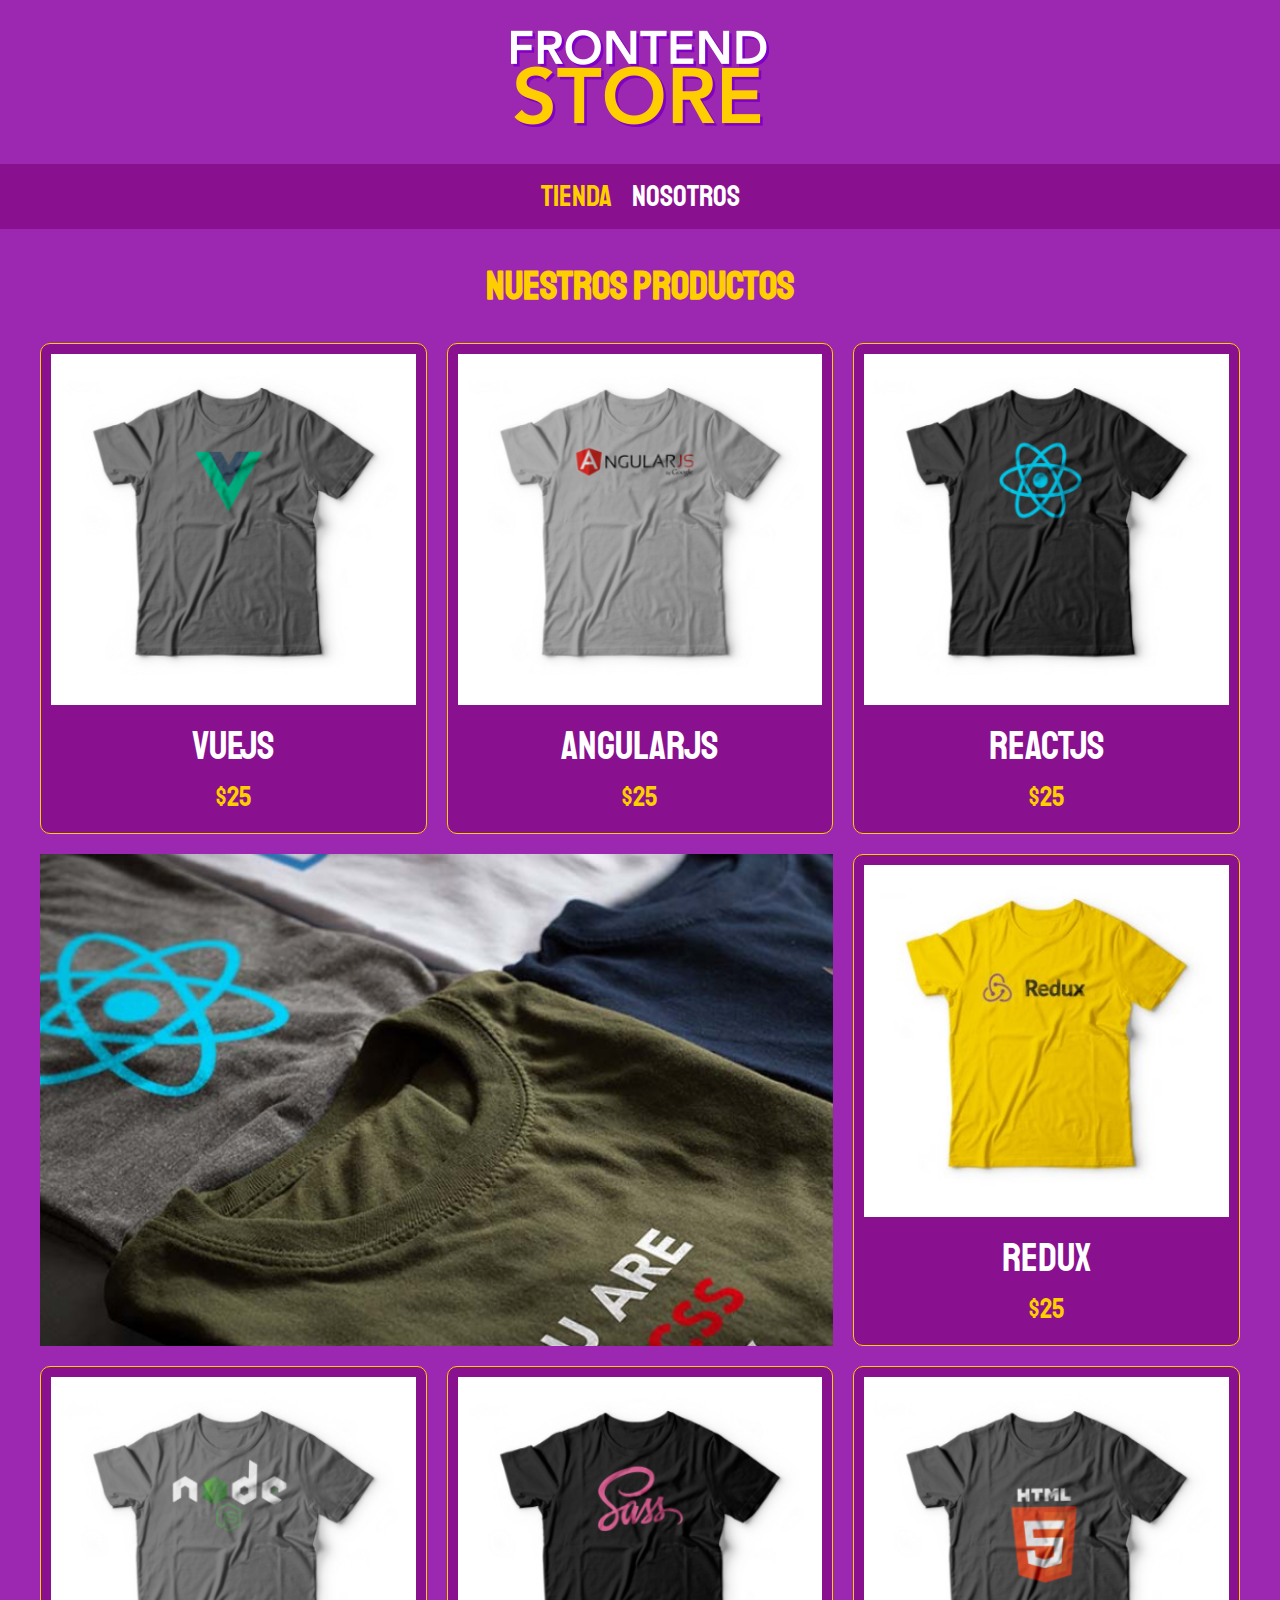
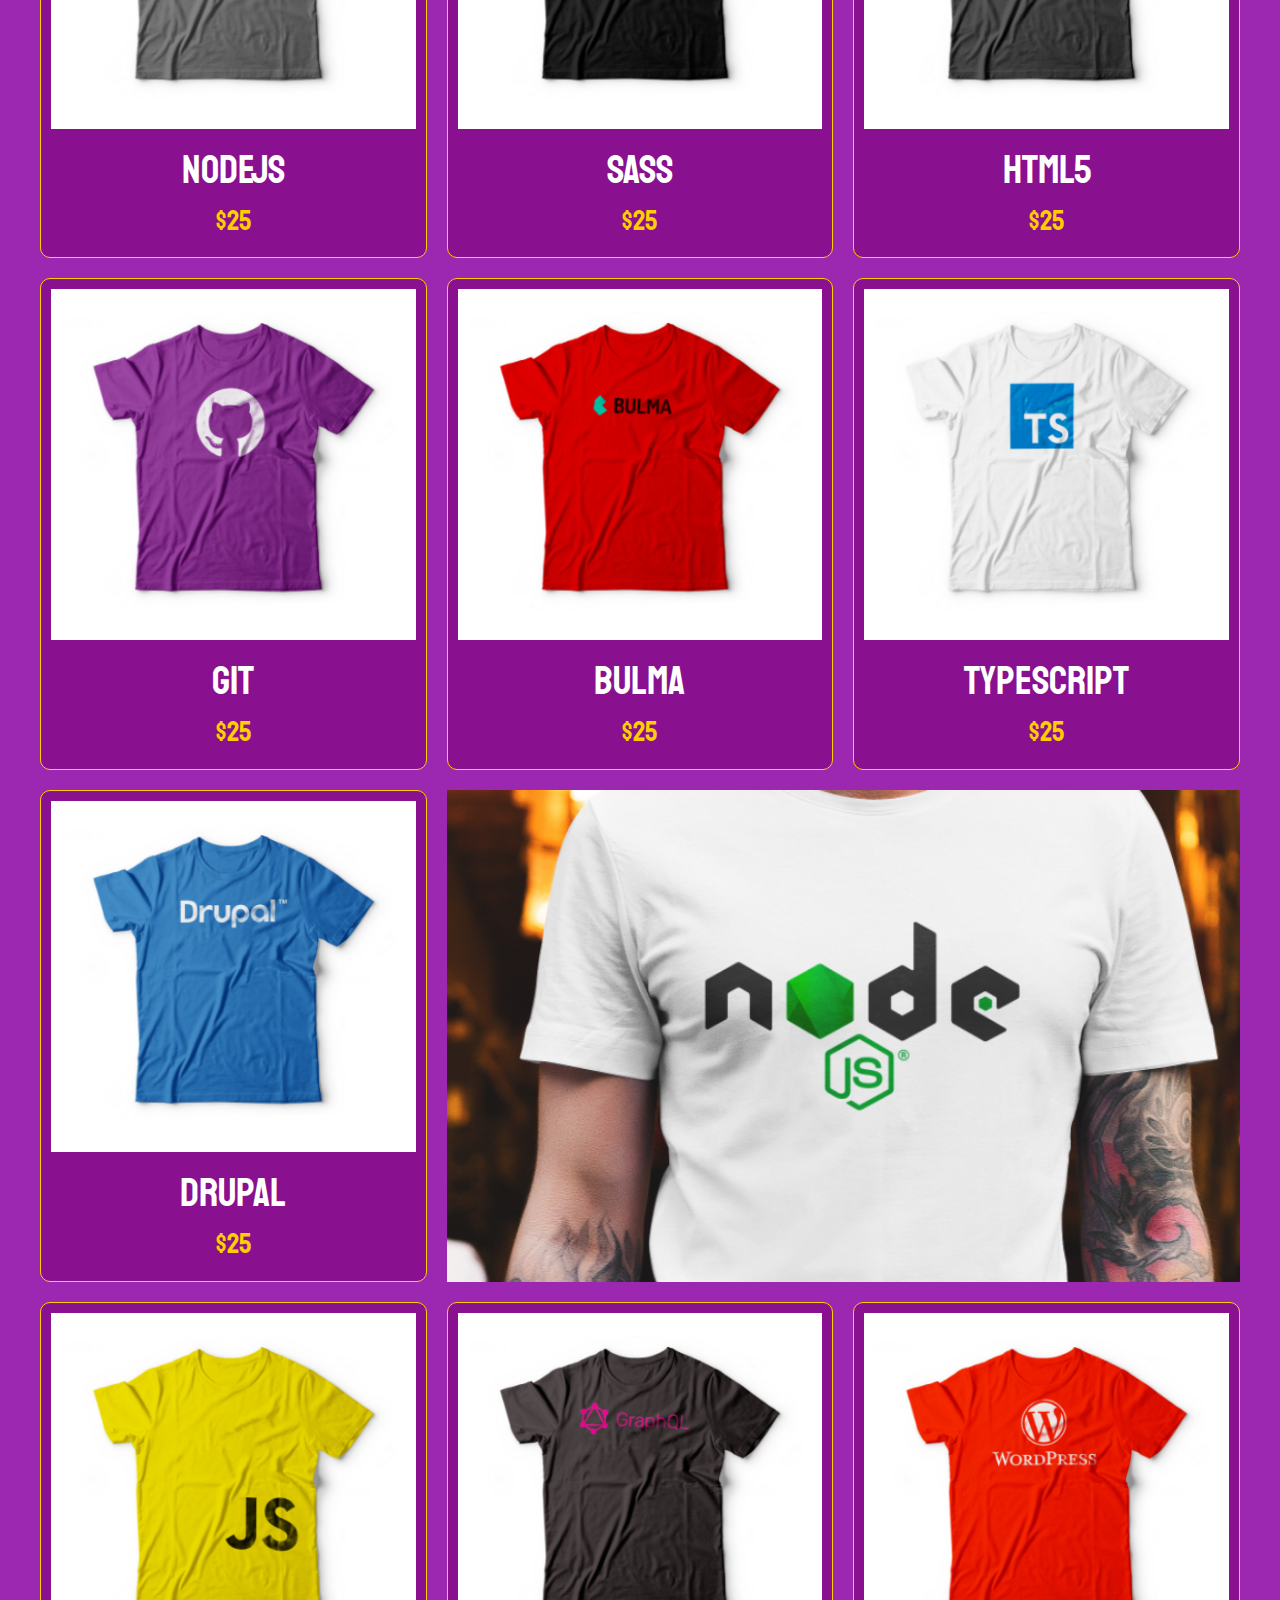
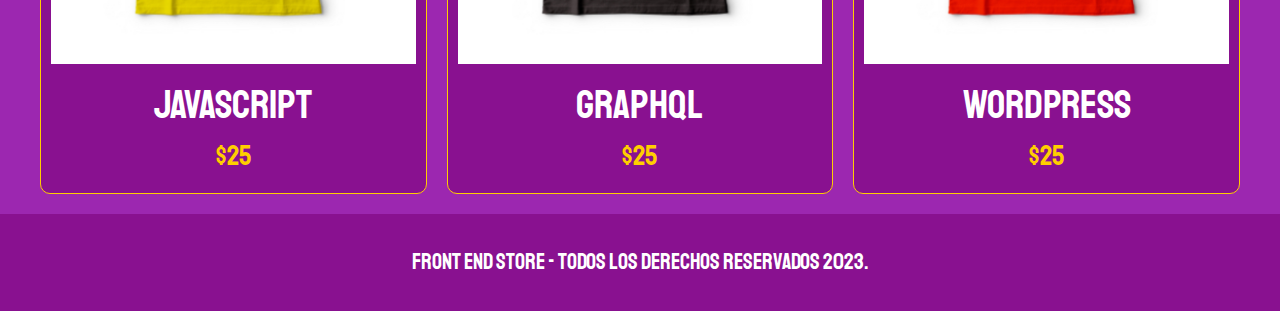
<file: index.html>
<!DOCTYPE html>
<html lang="en">

<head>
    <meta charset="UTF-8">
    <meta name="viewport" content="width=device-width, initial-scale=1.0">
    <title>Frontend Store</title>


    <!-- Realizando la precarga, cuando se carga una página se cargan tres cosas: El HTML, el CSS y el JavaScript, cuando haces un reload haces que cierto css se cargue a la misma vez que el HTML -->
    <link rel="preload" href="css/normalize.css" as="style">
    <link rel="preload" href="css/styles.css" as="style">

    <!-- Linkeando el HTML con el normalize, estandarizando sin depender del navegador -->
    <link rel="stylesheet" href="css/normalize.css">
    <!-- Linkeando el HTML con el CSS -->
    <link rel="stylesheet" href="css/styles.css">

    <!-- Se importa cierta grupo de fonts de Google, se seleccionan un grupo y luego se copia el link -->
    <link rel="preconnect" href="https://fonts.googleapis.com">
    <link rel="preconnect" href="https://fonts.gstatic.com" crossorigin>
    <link href="https://fonts.googleapis.com/css2?family=Staatliches&display=swap" rel="stylesheet">
</head>

<body>
    <header class="header">
        <a href="index.html"><img class="header__logo" src="img/logo.png" alt="imagen-logo"></a>
    </header>

    <nav class="navigation">
        <!-- Se indica el a que se encuentra activo en la página -->
        <a class="navigation__link navigation__link--active" href="index.html">Tienda</a>
        <a class="navigation__link" href="nosotros.html">Nosotros</a>
    </nav>

    <main class="container">
        <h1>Nuestros productos</h1>
        <!-- Hay una cuadrícula, por lo tanto se define un grid -->
        <div class="grid">
            <div class="product">
                <!-- Es un link en donde se va a producto.html y como es una página estática muestra lo mismo -->
                <a href="producto.html">
                    <img class="product__image" src="img/1.jpg" alt="T-shirt image">
                    <div class="product__information">
                        <p class="product__name">VueJS</p>
                        <p class="product__price">$25</p>
                    </div>
                </a>
            </div>

            <div class="product">
                <a href="producto.html">
                    <img class="product__image" src="img/2.jpg" alt="T-shirt image">
                    <div class="product__information">
                        <p class="product__name">AngularJS</p>
                        <p class="product__price">$25</p>
                    </div>
                </a>
            </div>

            <div class="product">
                <a href="producto.html">
                    <img class="product__image" src="img/3.jpg" alt="T-shirt image">
                    <div class="product__information">
                        <p class="product__name">ReactJS</p>
                        <p class="product__price">$25</p>
                    </div>
                </a>
            </div>

            <div class="product">
                <a href="producto.html">
                    <img class="product__image" src="img/4.jpg" alt="T-shirt image">
                    <div class="product__information">
                        <p class="product__name">Redux</p>
                        <p class="product__price">$25</p>
                    </div>
                </a>
            </div>

            <div class="product">
                <a href="producto.html">
                    <img class="product__image" src="img/5.jpg" alt="T-shirt image">
                    <div class="product__information">
                        <p class="product__name">NodeJS</p>
                        <p class="product__price">$25</p>
                    </div>
                </a>
            </div>

            <div class="product">
                <a href="producto.html">
                    <img class="product__image" src="img/6.jpg" alt="T-shirt image">
                    <div class="product__information">
                        <p class="product__name">SASS</p>
                        <p class="product__price">$25</p>
                    </div>
                </a>
            </div>

            <div class="product">
                <a href="producto.html">
                    <img class="product__image" src="img/7.jpg" alt="T-shirt image">
                    <div class="product__information">
                        <p class="product__name">html5</p>
                        <p class="product__price">$25</p>
                    </div>
                </a>
            </div>

            <div class="product">
                <a href="producto.html">
                    <img class="product__image" src="img/8.jpg" alt="T-shirt image">
                    <div class="product__information">
                        <p class="product__name">Git</p>
                        <p class="product__price">$25</p>
                    </div>
                </a>
            </div>

            <div class="product">
                <a href="producto.html">
                    <img class="product__image" src="img/9.jpg" alt="T-shirt image">
                    <div class="product__information">
                        <p class="product__name">Bulma</p>
                        <p class="product__price">$25</p>
                    </div>
                </a>
            </div>

            <div class="product">
                <a href="producto.html">
                    <img class="product__image" src="img/10.jpg" alt="T-shirt image">
                    <div class="product__information">
                        <p class="product__name">TypeScript</p>
                        <p class="product__price">$25</p>
                    </div>
                </a>
            </div>

            <div class="product">
                <a href="producto.html">
                    <img class="product__image" src="img/11.jpg" alt="T-shirt image">
                    <div class="product__information">
                        <p class="product__name">Drupal</p>
                        <p class="product__price">$25</p>
                    </div>
                </a>
            </div>

            <div class="product">
                <a href="producto.html">
                    <img class="product__image" src="img/12.jpg" alt="T-shirt image">
                    <div class="product__information">
                        <p class="product__name">JavaScript</p>
                        <p class="product__price">$25</p>
                    </div>
                </a>
            </div>

            <div class="product">
                <a href="producto.html">
                    <img class="product__image" src="img/13.jpg" alt="T-shirt image">
                    <div class="product__information">
                        <p class="product__name">GraphQL</p>
                        <p class="product__price">$25</p>
                    </div>
                </a>
            </div>

            <div class="product">
                <a href="producto.html">
                    <img class="product__image" src="img/14.jpg" alt="T-shirt image">
                    <div class="product__information">
                        <p class="product__name">WordPress</p>
                        <p class="product__price">$25</p>
                    </div>
                </a>
            </div>

            <!-- Para aquellas imágenes que ocupan dos espacios -->
            <div class="graph tshirt--graph"></div>
            
            <div class="graph node--graph"></div>

        </div>
    </main>

    <footer class="footer">
        <p class="footer__text">Front End Store - Todos los derechos reservados 2023.</p>
    </footer>

</body>

</html>
</file>
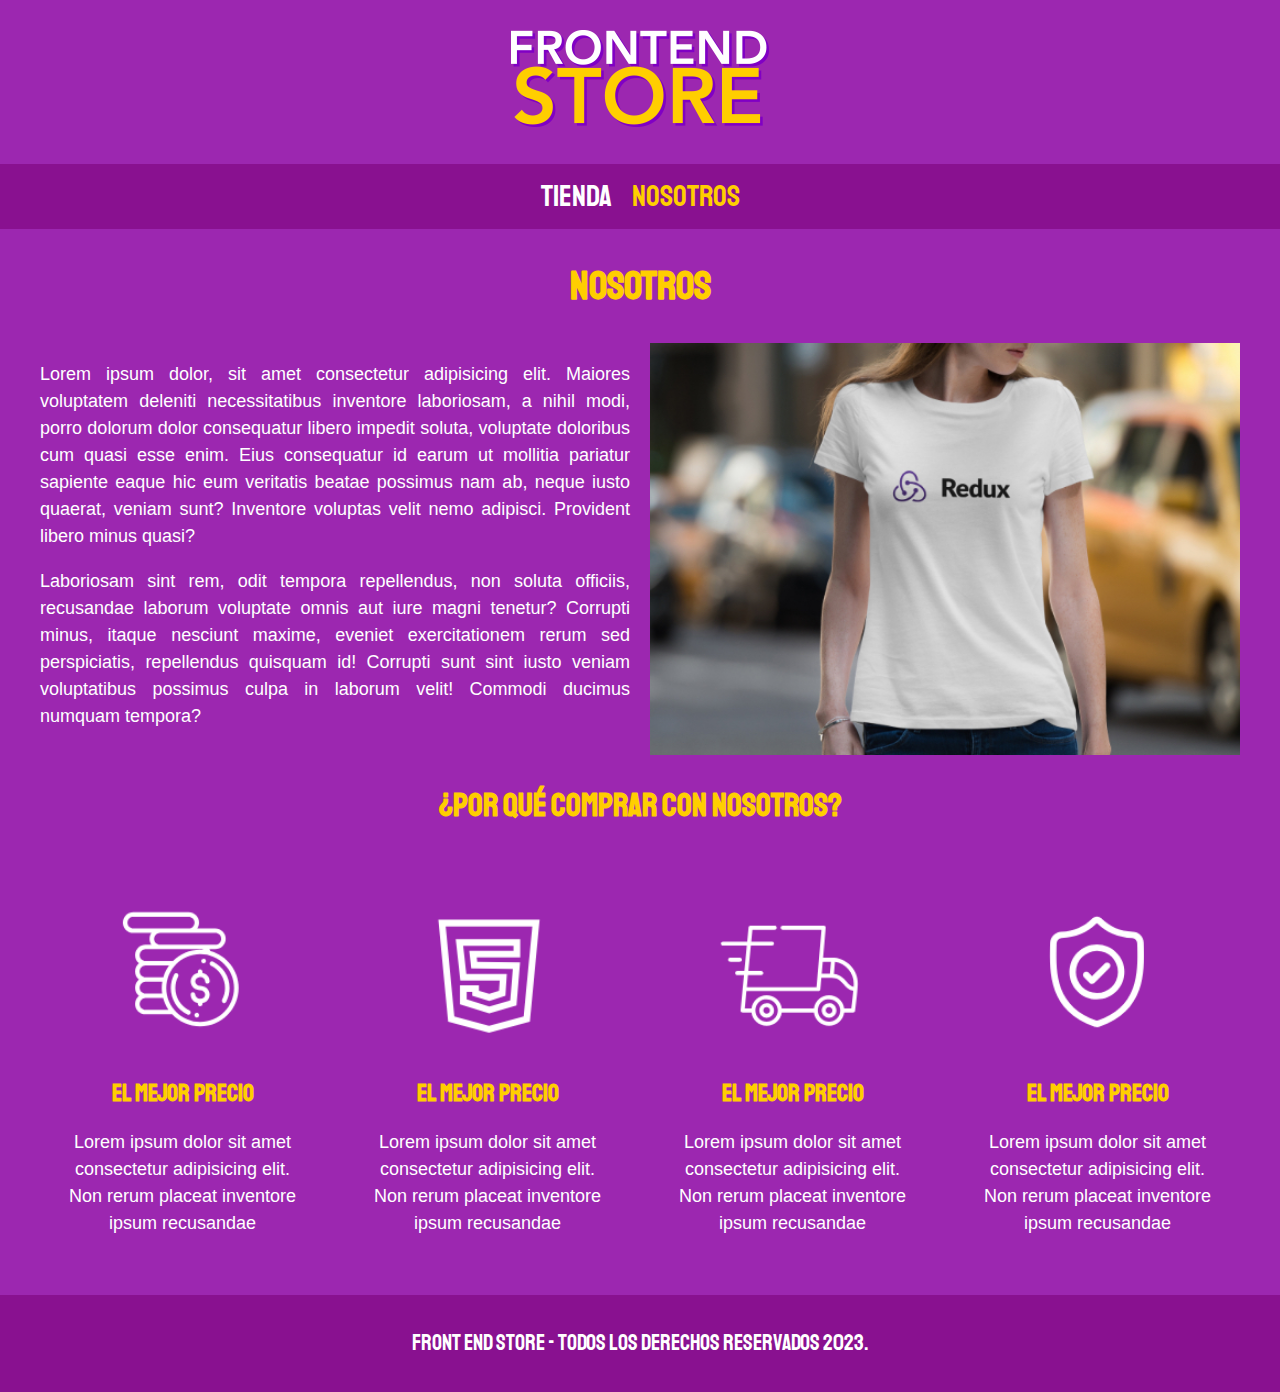
<file: nosotros.html>
<!DOCTYPE html>
<html lang="en">

<head>
    <meta charset="UTF-8">
    <meta name="viewport" content="width=device-width, initial-scale=1.0">
    <title>Frontend Store</title>


    <!-- Realizando la precarga, cuando se carga una página se cargan tres cosas: El HTML, el CSS y el JavaScript, cuando haces un reload haces que cierto css se cargue a la misma vez que el HTML -->
    <link rel="preload" href="css/normalize.css" as="style">
    <link rel="preload" href="css/styles.css" as="style">

    <!-- Linkeando el HTML con el normalize, estandarizando sin depender del navegador -->
    <link rel="stylesheet" href="css/normalize.css">
    <!-- Linkeando el HTML con el CSS -->
    <link rel="stylesheet" href="css/styles.css">

    <!-- Se importa cierta grupo de fonts de Google, se seleccionan un grupo y luego se copia el link -->
    <link rel="preconnect" href="https://fonts.googleapis.com">
    <link rel="preconnect" href="https://fonts.gstatic.com" crossorigin>
    <link href="https://fonts.googleapis.com/css2?family=Staatliches&display=swap" rel="stylesheet">
</head>

<body>
    <header class="header">
        <a href="index.html"><img class="header__logo" src="img/logo.png" alt="imagen-logo"></a>
    </header>

    <nav class="navigation">
        <!-- Se indica el a que se encuentra activo en la página -->
        <a class="navigation__link" href="index.html">Tienda</a>
        <a class="navigation__link navigation__link--active" href="nosotros.html">Nosotros</a>
    </nav>

    <main class="container">
        <h1>Nosotros</h1>
        <!-- Para colocar un div con clase, se puede poner .nombreDeClase -->
        <div class="us">
            <div class="us__content">
                <p>Lorem ipsum dolor, sit amet consectetur adipisicing elit. Maiores voluptatem deleniti necessitatibus inventore laboriosam, a nihil modi, porro dolorum dolor consequatur libero impedit soluta, voluptate doloribus cum quasi esse enim.
                Eius consequatur id earum ut mollitia pariatur sapiente eaque hic eum veritatis beatae possimus nam ab, neque iusto quaerat, veniam sunt? Inventore voluptas velit nemo adipisci. Provident libero minus quasi?
                </p>
                <p>
                Laboriosam sint rem, odit tempora repellendus, non soluta officiis, recusandae laborum voluptate omnis aut iure magni tenetur? Corrupti minus, itaque nesciunt maxime, eveniet exercitationem rerum sed perspiciatis, repellendus quisquam id!
                Corrupti sunt sint iusto veniam voluptatibus possimus culpa in laborum velit! Commodi ducimus numquam tempora?</p>
            </div>
            <img class="us__image" src="img/nosotros.jpg" alt="Image about us">
        </div>
    </main>

    <div class="container">
        <h2>¿Por qué comprar con nosotros?</h2>
        <div class="blocks">
            <div class="block">
                <img class="block__image" src="img/icono_1.png" alt="why buy">
                <h3 class="block__title">El mejor precio</h3>
                <p>Lorem ipsum dolor sit amet consectetur adipisicing elit. Non rerum placeat inventore ipsum recusandae</p>
            </div>

            <div class="block">
                <img class="block__image" src="img/icono_2.png" alt="why buy">
                <h3 class="block__title">El mejor precio</h3>
                <p>Lorem ipsum dolor sit amet consectetur adipisicing elit. Non rerum placeat inventore ipsum recusandae</p>
            </div>

            <div class="block">
                <img class="block__image" src="img/icono_3.png" alt="why buy">
                <h3 class="block__title">El mejor precio</h3>
                <p>Lorem ipsum dolor sit amet consectetur adipisicing elit. Non rerum placeat inventore ipsum recusandae</p>
            </div>

            <div class="block">
                <img class="block__image" src="img/icono_4.png" alt="why buy">
                <h3 class="block__title">El mejor precio</h3>
                <p>Lorem ipsum dolor sit amet consectetur adipisicing elit. Non rerum placeat inventore ipsum recusandae</p>
            </div>
        </div>
    </div>

    <footer class="footer">
        <p class="footer__text">Front End Store - Todos los derechos reservados 2023.</p>
    </footer>

</body>

</html>
</file>
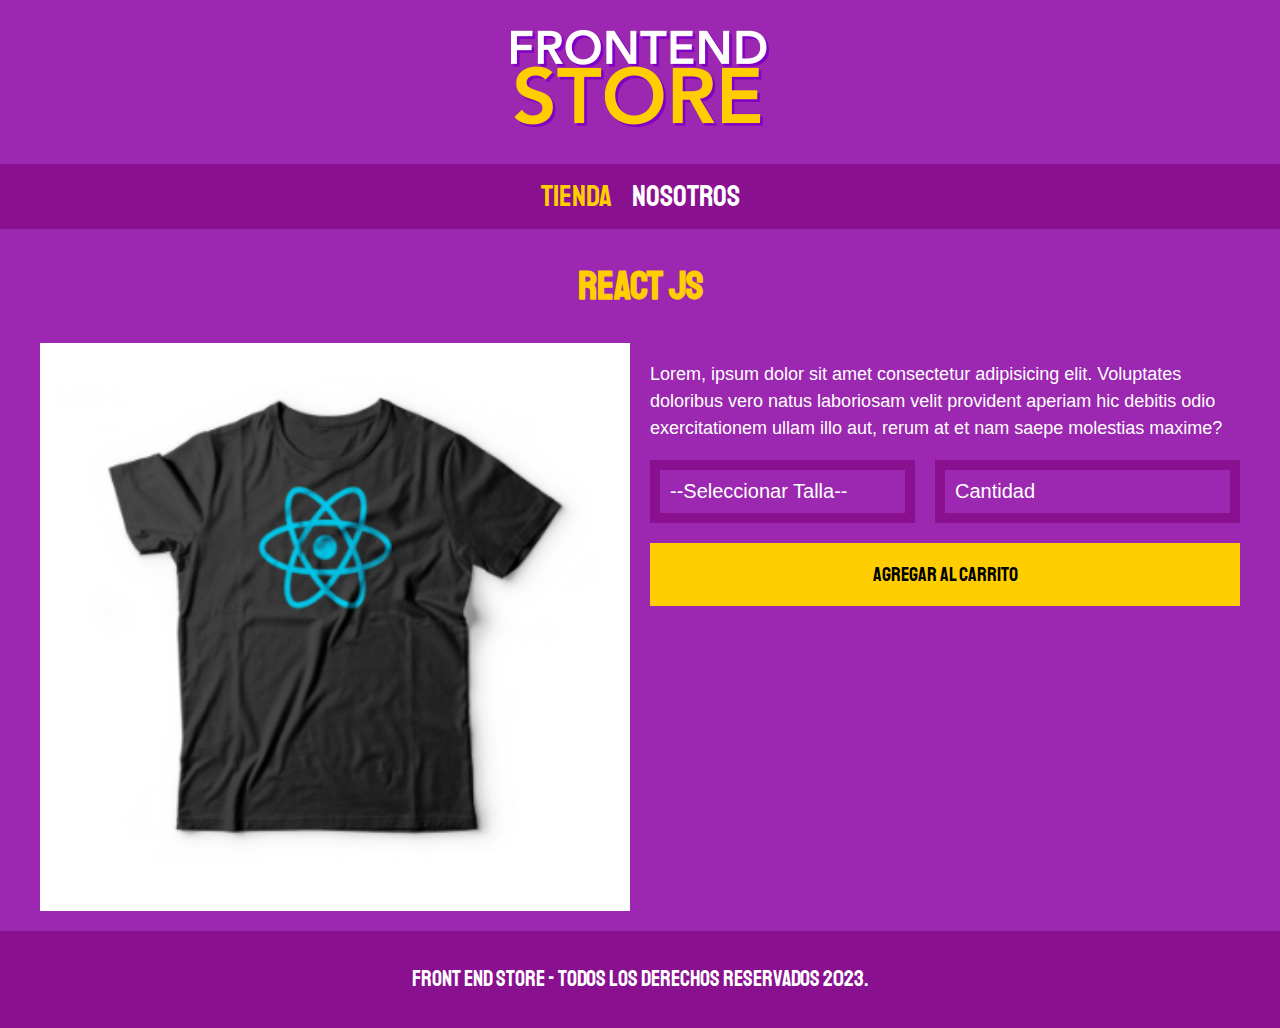
<file: producto.html>
<!DOCTYPE html>
<html lang="en">

<head>
    <meta charset="UTF-8">
    <meta name="viewport" content="width=device-width, initial-scale=1.0">
    <title>Frontend Store</title>


    <!-- Realizando la precarga, cuando se carga una página se cargan tres cosas: El HTML, el CSS y el JavaScript, cuando haces un reload haces que cierto css se cargue a la misma vez que el HTML -->
    <link rel="preload" href="css/normalize.css" as="style">
    <link rel="preload" href="css/styles.css" as="style">

    <!-- Linkeando el HTML con el normalize, estandarizando sin depender del navegador -->
    <link rel="stylesheet" href="css/normalize.css">
    <!-- Linkeando el HTML con el CSS -->
    <link rel="stylesheet" href="css/styles.css">

    <!-- Se importa cierta grupo de fonts de Google, se seleccionan un grupo y luego se copia el link -->
    <link rel="preconnect" href="https://fonts.googleapis.com">
    <link rel="preconnect" href="https://fonts.gstatic.com" crossorigin>
    <link href="https://fonts.googleapis.com/css2?family=Staatliches&display=swap" rel="stylesheet">
</head>

<body>
    <header class="header">
        <a href="index.html"><img class="header__logo" src="img/logo.png" alt="imagen-logo"></a>
    </header>

    <nav class="navigation">
        <!-- Se indica el a que se encuentra activo en la página -->
        <a class="navigation__link navigation__link--active" href="index.html">Tienda</a>
        <a class="navigation__link" href="nosotros.html">Nosotros</a>
    </nav>

    <main class="container">
        <h1>React JS</h1>
        <div class="t-shirt">
            <img class="t-shirt__image" src="img/3.jpg" alt="T-shrit image">
            <div class="t-shirt__content">
                <p>Lorem, ipsum dolor sit amet consectetur adipisicing elit. Voluptates doloribus vero natus laboriosam velit provident aperiam hic debitis odio exercitationem ullam illo aut, rerum at et nam saepe molestias maxime?</p>

                <form class="form">
                    <!-- Es un field porque permite la selección o inserción de datos -->
                    <select class="form__field" name="size">
                        <!-- Que no se pueda seleccionar, sólo se mostrará como selección por defecto -->
                        <option disabled selected> --Seleccionar Talla-- </option>
                        <option value="S"> Chica </option>    
                        <option value="M"> Mediana </option>
                        <option value="L"> Grande </option>
                    </select>

                    <input class="form__field" type="number" placeholder="Cantidad" min="1" step="1">

                    <!-- Se comportará como un botón -->
                    <input class="form__submit" type="submit" value="Agregar al carrito">
                </form>
            </div>
        </div>
    </main>

    <footer class="footer">
        <p class="footer__text">Front End Store - Todos los derechos reservados 2023.</p>
    </footer>

</body>

</html>
</file>
<file: css/styles.css>
/* Variables */
:root {
    --primary: #9C27B0;
    --darkPrimary: #891190;
    --secondary: #FFCE00;
    --darkSecondary: rgb (233, 287, 2);
    --white: #FFF;
    --black: #000;

    /* Se verifica la fuente en caso de que el navegador no la posee buscará la cursiva */
    --primaryFont: 'Staatliches', cursive;
}

html {
    /* Especificar que el elemento incluirá automáticamente el espacio ocupado por el relleno y el borde. Que una caja considere el ancho, el padding y el border. Si se utilizase el modelo de caja por defecto (content-box): clientWidth = width + padding + border no se sabría sino calculando el tamaño exacto de la caja, por ello mejor serí reemplazarlo por border-box: clientWidth = width - padding - border */
    box-sizing: border-box;
    font-size: 62.5%;
}

*,
*:before,
*:after {
    box-sizing: inherit;
}

body {
    background-color: var(--primary);
    /* Agregarle tamaño al contenido de la pantalla, así se equipara el cambio */
    font-size: 1.6rem;
    /* Espaciado entre líneas */
    line-height: 1.5;
}

p {
    font-size: 1.8rem;
    font-family: Arial, Helvetica, sans-serif;
    color: var(--white);
}

a {
    /* Quita los efectos que tiene por default la etiqueta */
    text-decoration: none;
}

img {
    width: 100%;
}

.container {
    max-width: 120rem;
    /* Sin márgenes arriba y abajo, pero a los lados automático con respecto al body */
    margin: 0 auto;
}

h1,
h2,
h3 {
    text-align: center;
    color: var(--secondary);
    font-family: var(--primaryFont);
}

h1 {
    font-size: 4rem;
}

h2 {
    font-size: 3.2rem;
}

h3 {
    font-size: 2.4rem;
}


/* En el nombramiento de los elementos de css se utiliza la metodología BEM (Block Element Modifier), es una metodología de nomenclatura y estructuración de clases en CSS. BEM proporciona un enfoque claro y escalable para organizar el código CSS en proyectos grandes y complejos (Legibilidad, reusabilidad, escalabilidad y mantenimiento).
Ejm:

- Estilos del bloque
.boton {
    display: inline-block;
    padding: 10px 20px;
    background-color: #3498db;
    color: #fff;
}

- Estilos del elemento
.boton__icono {
    margin-right: 5px;
}

- Estilos del modificador
.boton--grande {
    font-size: 18px;
}

.boton__icono--rojo {
    color: #e74c3c;
}
*/

/* Header */

.header {
    /* Que tome el tamaño específico de la ruta de imagen, se le quita el displau en bloque */
    display: flex;
    justify-content: center;
}

.header__logo {
    /* Márgenes: Arriba Derecha Abajo Izquierda */
    /* margin: 3rem 0 3rem 0; */
    margin: 3rem 0;
}

/* Navigation */
.navigation {
    background-color: var(--darkPrimary);
    padding: 1rem 0;
    /* Que el elemento se adecue más facilmente a los cambios, que se flexible e independiente de lo vertical u horizontal que puede ser la página */
    display: flex;
    /* Que se encuentre en el centro */
    justify-content: center;
    /* Espaciado entre los elementos del bloque */
    gap: 2rem;
}

.navigation__link {
    font-family: var(--primaryFont);
    color: var(--white);
    font-size: 3rem;
}

/* Que cambie de color al pasar el cursor y que cuente además la página en la que se encuentra */
.navigation__link--active,
.navigation__link:hover {
    color: var(--secondary);
}

/* Diviendo los productos en una grilla */

/* Grid */

/* En este caso se utiliza la metodología Mobile First, que es donde primero se buscar el estilo para el celular */
.grid {
    display: grid;
    /* Se se divida en dos columnas */
    grid-template-columns: repeat(2, 1fr);
    /* Separación entre cada elemento de la grilla */
    /* column-gap: 2rem;
    row-gap: 2rem; */
    gap: 2rem;
}

/* Cuando el tamaño sea mayor, cuando este en formato de escritorio */
@media (width >=768px) {
    .grid {
        grid-template-columns: repeat(3, 1fr);
    }
}

/* Products */
.product {
    background-color: var(--darkPrimary);
    padding: 1rem;
    border: 0.1rem solid var(--secondary);
    border-radius: 1rem;
}

.product__name {
    font-size: 4rem;
}

.product__price {
    font-size: 2.8rem;
    color: var(--secondary);
}

.product__name,
.product__price {
    font-family: var(--primaryFont);
    margin: 1rem 0;
    text-align: center;
    line-height: 1.2;
}

/* Footer */

.footer {
    background-color: var(--darkPrimary);
    /* Espaciado de adentro hacia afuera */
    padding: 1rem 0;
    /* Separación de márgen arriba */
    margin-top: 2rem;
}

.footer__text {
    /* Tipo de fuente */
    font-family: var(--primaryFont);
    /* Centrando el texto */
    text-align: center;
    /* Tamaño de la letra */
    font-size: 2.2rem;
}

.graph {
    /* Altura mínima */
    min-height: 30rem;
    /* Que el tamaño ocupe todo el espacio del contenedor */
    background-size: cover;
    /* Que la imagen no se repita al cambiar su tamaño */
    background-repeat: no-repeat;
    /* La imagen se encuentra entre las columnas 1 y 3 */
    grid-column: 1 / 3;
}

.tshirt--graph {
    /* La imagen se encuentra en las filas 2 y 3 */
    grid-row: 2 / 3;
    /* Ya que nos encontramos en la carpeta styles, con doble punto retrocedemos uno, luego ingresamos a la carpeta imágenes ... */
    background-image: url("../img/grafico1.jpg");
}

.node--graph {
    /* La imagen se encuentra en las filas 8 y 9, como se está utilizando la metodología Mobile First, se prioriza cómo se vería en un celular */
    grid-row: 8 / 9;
    /* La imagen se encuentra entre las columnas */
    background-image: url("../img/grafico2.jpg");
}

/* Cuando se presente como una aplicación de escritorio */
@media (width >=768px) {
    .node--graph {
        grid-row: 5 / 6;
        /* Que cuando se presente 3 columnas sea de 2 a 4 */
        grid-column: 2 / 4;
    }
}

/* Nosotros */

.us {
    display: grid;
    /* Que el contenido se mantenga en dos filas a pesar del cambio de tamaño de la pantalla */
    grid-template-rows: repeat(2, auto);
}

.us__image {
    /* Que se encuentre en la primera fila cuando se tenga la aplicación en modo celular */
    grid-row: 1 / 2;
}

.us__content p {
    /* Justificando el texto */
    text-align: justify;
    /* Dándole pading al texto cuando esté como dispositivo móvil*/
    padding: 1rem;
}

/* Para un dispositivo más grande */
@media (width >=768px) {

    .us {
        /* Separación entre columnas */
        column-gap: 2rem;
        /* Que se definan dos columnas al ser la pantalla más grande */
        grid-template-columns: repeat(2,1fr);
    }

    .us__content p {
        padding: 0%;
    }

    .us__image {
        /* Cuando la imagen sea más grande se encuentre al lado del párrafo  */
        grid-column: 2 / 3;
    }

}

/* Bloques */

.blocks {
    display: grid;
    /* Espacios entre cada elemento de la cuadrícula */
    gap: 2rem;
    /* Que la cuadrícula se divida en 2 columnas por fila */
    grid-template-columns: repeat(2, 1fr);
}

.block {
    /* Alineando todo el contenido al centro */
    text-align: center;
    /* Que tenga cierto pading */
    padding: 2rem;
}

.block__title {
    margin: 0;
}

@media (width >=768px) {
    .blocks {
        /* Al momento de estar la pantalla en modo escritorio que se distribuya en 3 columnas */
        grid-template-columns: repeat(4, 1fr);
    }
}

/* Página del Producto */

@media (width >= 768px) {
    .t-shirt {
        display: grid;
        grid-template-columns: repeat(2,1fr);
        column-gap: 2rem;
    }
}

.form {
    display: grid;
    grid-template-columns: repeat(2,1fr);
    gap: 2rem;
}

.form__field {
    /* border-color: var(--darkPrimary);
    border-width: 1rem;
    border-style: solid; */
    /* Es lo mismo que arriba, acá se define diferentes propiedades del borde */
    border: 1rem solid var(--darkPrimary);
    background-color: transparent;
    color: var(--white);
    font-size: 2rem;
    font-family: Arial, Helvetica, sans-serif;
    padding: 1rem;
    /* Se le quita la apariencia predeterminada del selector que el navegador le brinda, se le quita la flecha  */
    appearance: none;
}

.form__field::placeholder {
    color: var(--white);
    /* Para Firefox */
    opacity: 1;
}

.form__field option {
    background-color: var(--primary);
}

.form__submit {
    background-color: var(--secondary);
    border: none;
    font-size: 2rem;
    font-family: var(--primaryFont);
    padding: 2rem;
    grid-column: 1 / 3;
    /* Transición de cambio de color del botón en un tiempo corto (0.3s) y que el cambio (ease) sea suave y gradual (lento al comienzo, rápido en el medio, lento al final). */
    transition: background-color 0.3s ease;
    /* Habilitando el keyframe enlargeButton, especificando el tiempo que dura la animación y las veces que quiere que se repita */
    animation: enlargeButton 3s infinite;
}

.form__submit:hover {
    cursor: pointer;
    background-color: yellow;
    /* Que la animación se cancele al pasar el botón */
    animation: none;
}

/* Se crea un fotograma clave que permiten definir momentos específicos de una animación. */
@keyframes enlargeButton {
    /* En el momento inicial */
    0% {
        /* Que no se modifique la escala del tamaño */
        transform: scale(1);
    }
    /* En el medio */
    50% {
        /* Que crezca un diez por ciento con respecto al tamaño inicial */
        transform: scale(1.1);
    }
    /* En el momento final */
    100% {
        /* Que regrese a su tamaño original */
        transform: scale(1);
    }
}
</file>
